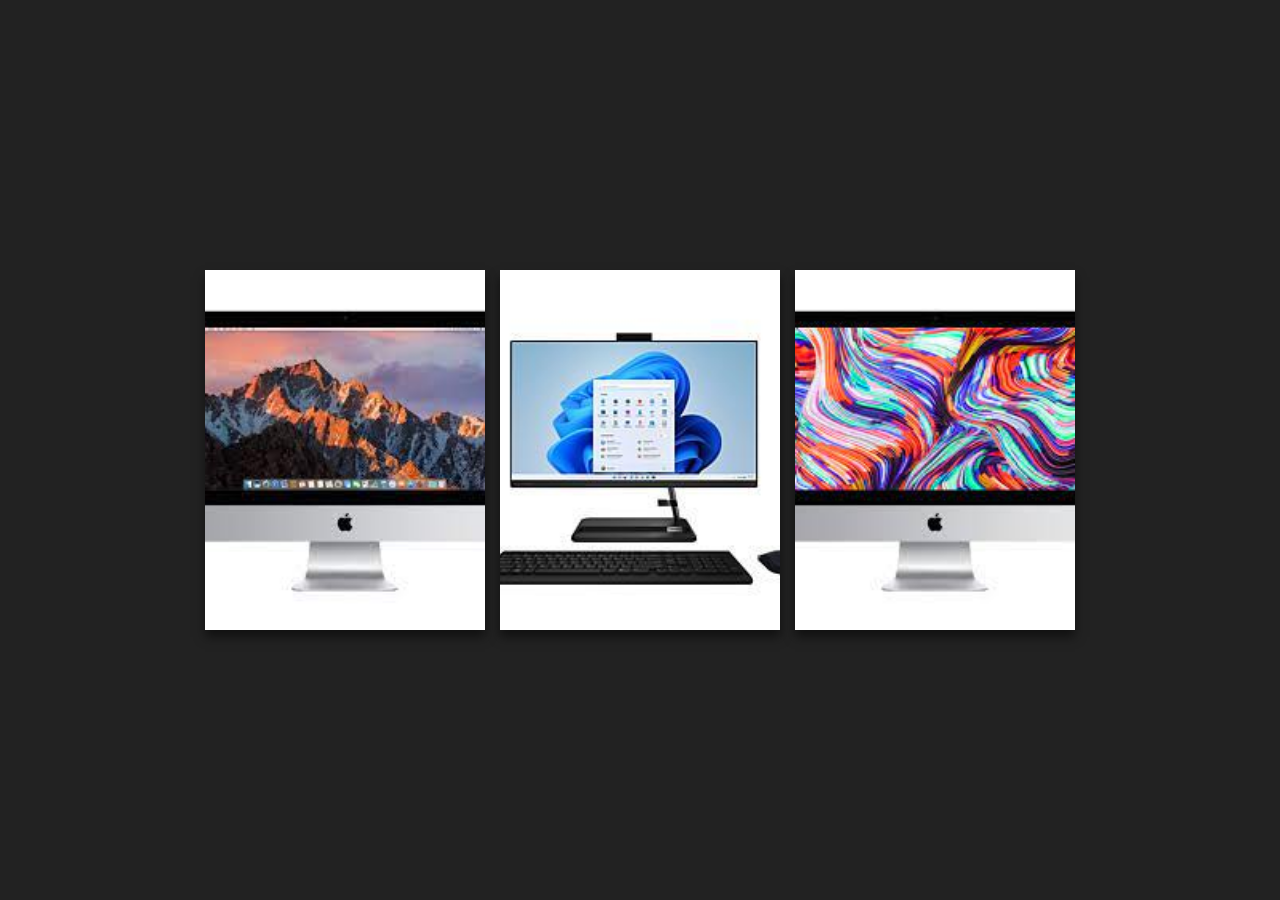
<file: card-hover-effect/index.html>
<!DOCTYPE html>
<html lang="en">
<head>
    <meta charset="UTF-8">
    <meta http-equiv="X-UA-Compatible" content="IE=edge">
    <meta name="viewport" content="width=device-width, initial-scale=1.0">
    <title>Card Hover Effect</title>
    <!-- css file link -->
    <link rel="stylesheet" href="css/style.css">
</head>
<body>
    <div class="wrapper">
        <div class="card">
            <img src="assets/card1.jpg" alt="">
            <div class="info">
                <h1>Heading</h1>
                <p>Lorem, ipsum dolor sit amet consectetur adipisicing elit. Sunt obcaecati, accusamus quisquam magnam ipsam, repellendus aperiam quae, sint tenetur minus labore qui asperiores impedit saepe iusto atque! Repellat, sed perspiciatis.</p>
                <a href="" class="btn">Read More</a>
            </div>
        </div>

        <div class="card">
            <img src="assets/card2.jpg" alt="">
            <div class="info">
                <h1>Heading</h1>
                <p>Lorem, ipsum dolor sit amet consectetur adipisicing elit. Sunt obcaecati, accusamus quisquam magnam ipsam, repellendus aperiam quae, sint tenetur minus labore qui asperiores impedit saepe iusto atque! Repellat, sed perspiciatis.</p>
                <a href="" class="btn">Read More</a>
            </div>
        </div>

        <div class="card">
            <img src="assets/card3.jpg" alt="">
            <div class="info">
                <h1>Heading</h1>
                <p>Lorem, ipsum dolor sit amet consectetur adipisicing elit. Sunt obcaecati, accusamus quisquam magnam ipsam, repellendus aperiam quae, sint tenetur minus labore qui asperiores impedit saepe iusto atque! Repellat, sed perspiciatis.</p>
                <a href="" class="btn">Read More</a>
            </div>
        </div>
    </div>
</body>
</html>
</file>
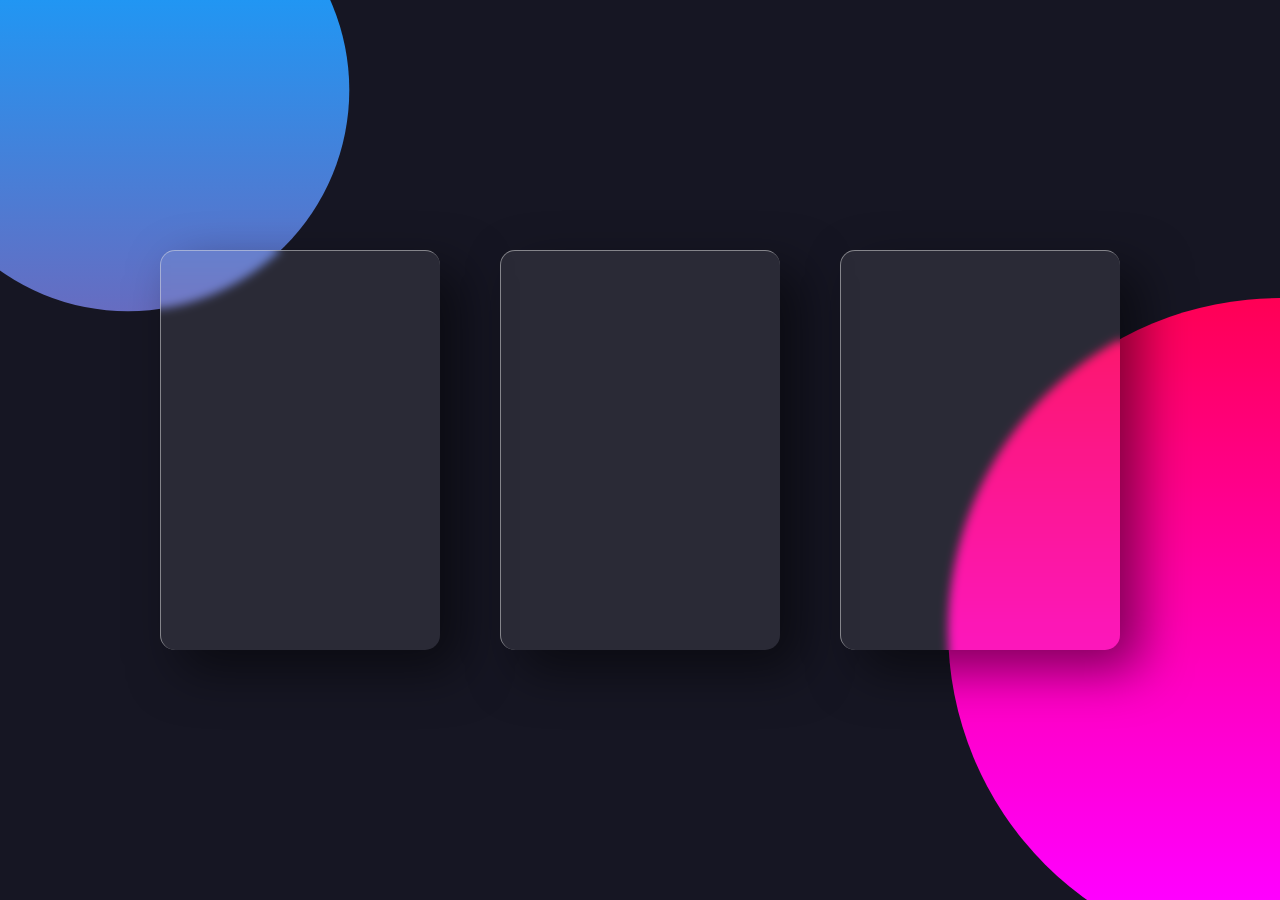
<file: glassmorphism-hover-effect/index.html>
<!DOCTYPE html>
<html lang="en">
<head>
    <meta charset="UTF-8">
    <meta http-equiv="X-UA-Compatible" content="IE=edge">
    <meta name="viewport" content="width=device-width, initial-scale=1.0">
    <title>Glassmorphism</title>
    <!-- css link file -->
    <link rel="stylesheet" href="css/style.css">
</head>
<body>
    <div class="container">
        <div class="card">
            <div class="content">
                <h2>01</h2>
                <h3>Card One</h3>
                <p>Lorem, ipsum dolor sit amet consectetur adipisicing elit. Nobis ipsa cupiditate nam deleniti dignissimos iste modi esse error? A alias consequatur, atque incidunt possimus pariatur expedita dolor et? Quidem, laboriosam!</p>
                <a href="">Read More</a>
            </div>
        </div>

        <div class="card">
            <div class="content">
                <h2>02</h2>
                <h3>Card Two</h3>
                <p>Lorem, ipsum dolor sit amet consectetur adipisicing elit. Nobis ipsa cupiditate nam deleniti dignissimos iste modi esse error? A alias consequatur, atque incidunt possimus pariatur expedita dolor et? Quidem, laboriosam!</p>
                <a href="">Read More</a>
            </div>
        </div>

        <div class="card">
            <div class="content">
                <h2>03</h2>
                <h3>Card Three</h3>
                <p>Lorem, ipsum dolor sit amet consectetur adipisicing elit. Nobis ipsa cupiditate nam deleniti dignissimos iste modi esse error? A alias consequatur, atque incidunt possimus pariatur expedita dolor et? Quidem, laboriosam!</p>
                <a href="">Read More</a>
            </div>
        </div>
    </div>

<!-- scrpits -->
<script type="text/javascript" src="vanilla-tilt.js"></script>
<script>
    VanillaTilt.init(document.querySelectorAll(".card"), {
		max: 25,
		speed: 400,
        glare: true,
        'max-glare': 1,
	});
</script>
</body>
</html>
</file>
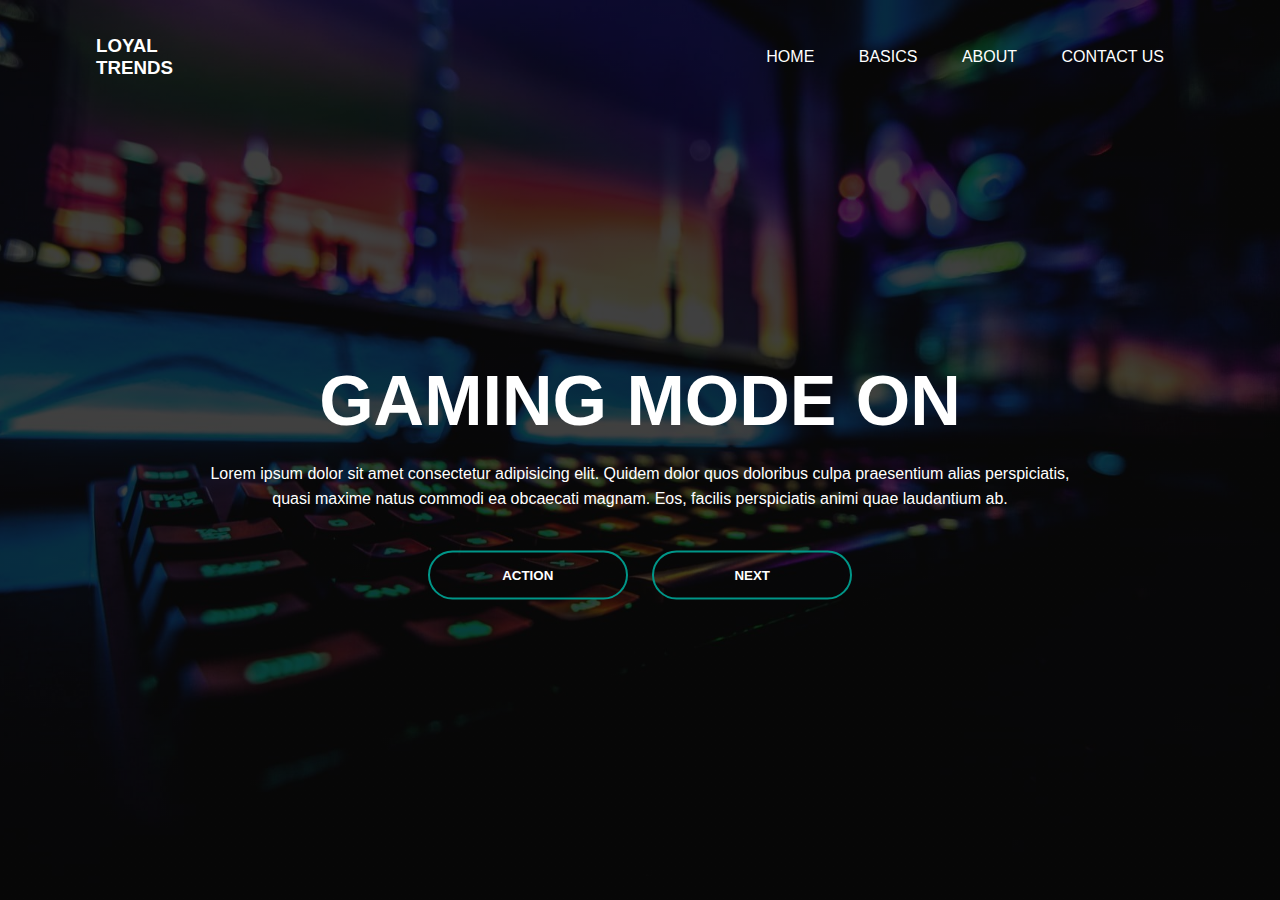
<file: landing-page/index.html>
<!DOCTYPE html>
<html lang="en">
<head>
    <meta charset="UTF-8">
    <meta http-equiv="X-UA-Compatible" content="IE=edge">
    <meta name="viewport" content="width=device-width, initial-scale=1.0">
    <title>Landing Page</title>
    <link rel="stylesheet" href="./css/style.css">
</head>
<body>
    <header id="header" class="">
        <div class="head">
            <div class="navbar">
                <h3 class="logo"><a href="">Loyal Trends</a></h3>
                <ul>
                    <li><a href="">Home</a></li>
                    <li><a href="">Basics</a></li>
                    <li><a href="">About</a></li>
                    <li><a href="">Contact Us</a></li>
                </ul>
            </div>
            <div class="content">
                <h2>GAMING MODE ON</h2>
                <p>Lorem ipsum dolor sit amet consectetur adipisicing elit. Quidem dolor quos doloribus culpa praesentium alias perspiciatis, <br> quasi maxime natus commodi ea obcaecati magnam. Eos, facilis perspiciatis animi quae laudantium ab.</p>
                <div>
                    <button type="button"><span></span>ACTION</button>
                    <button type="button"><span></span> NEXT</button>
                </div>
            </div>
        </div>
    </header>
</body>
</html>
</file>
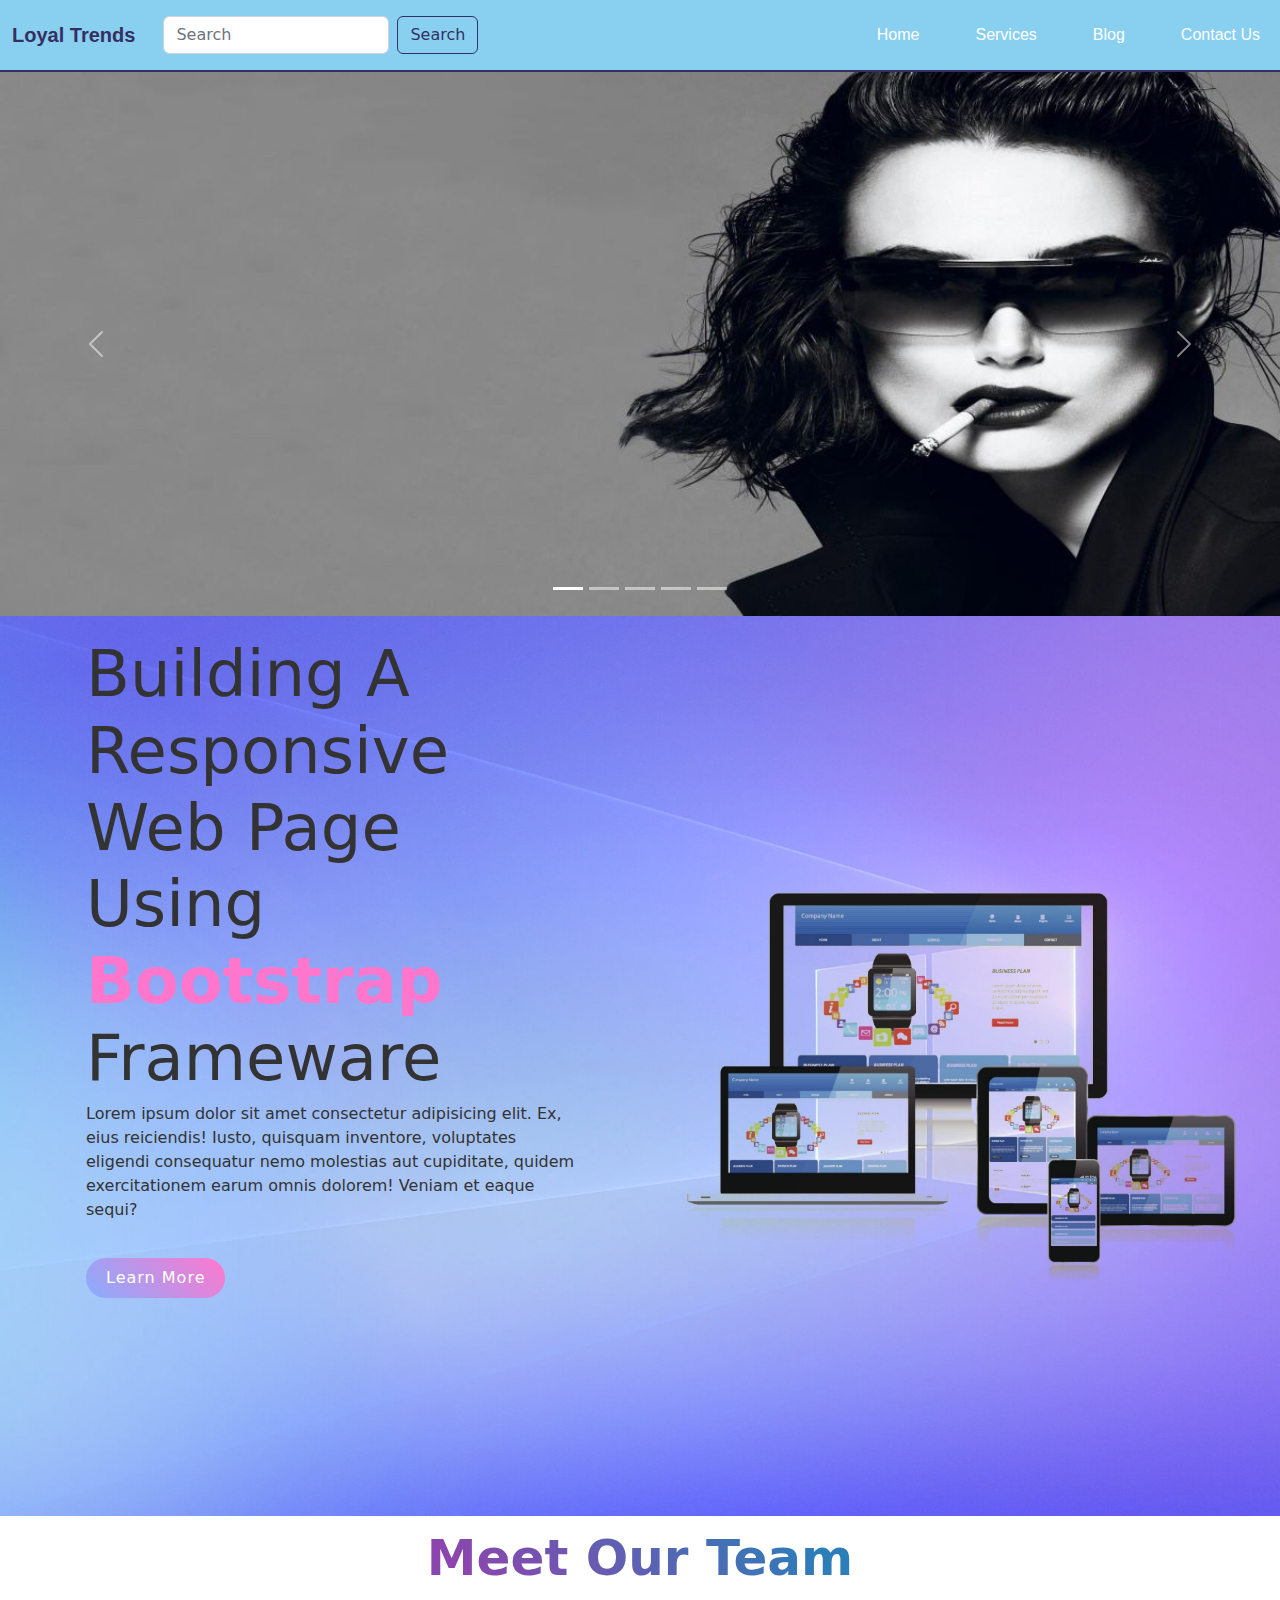
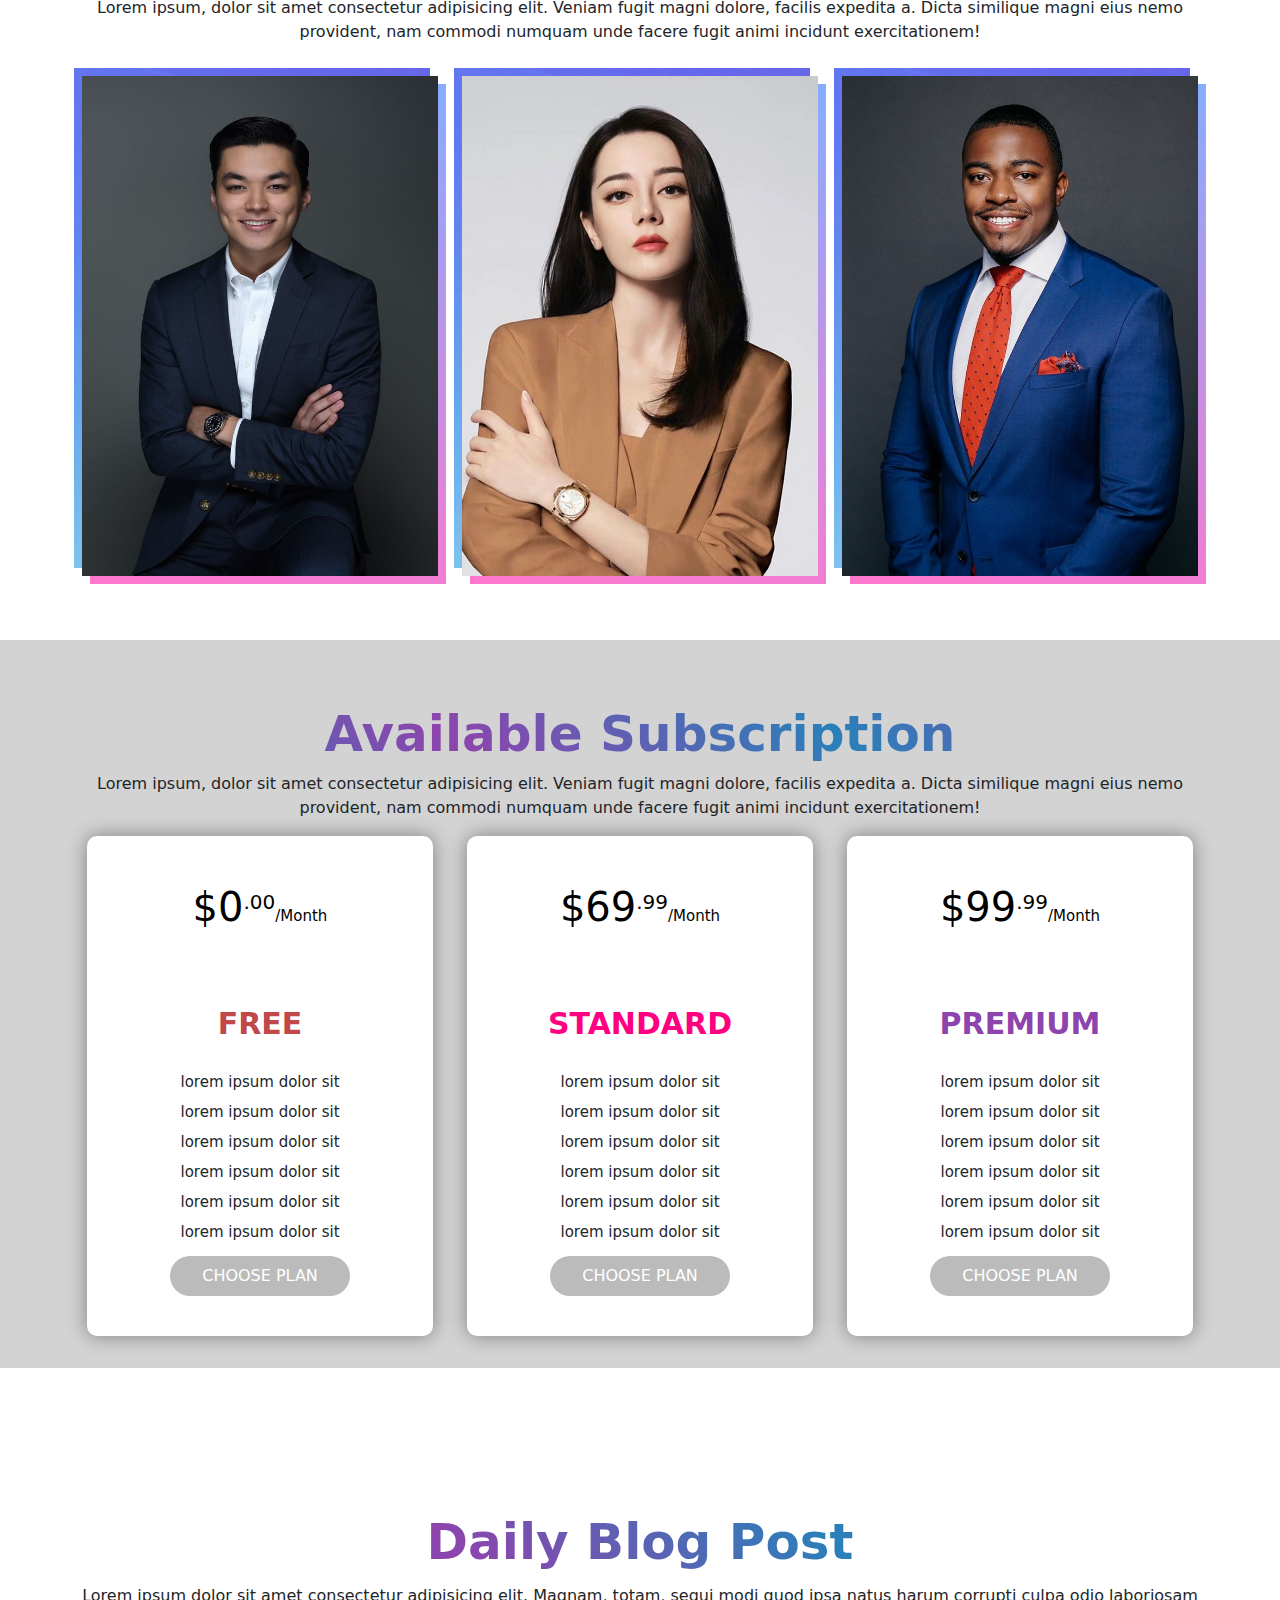
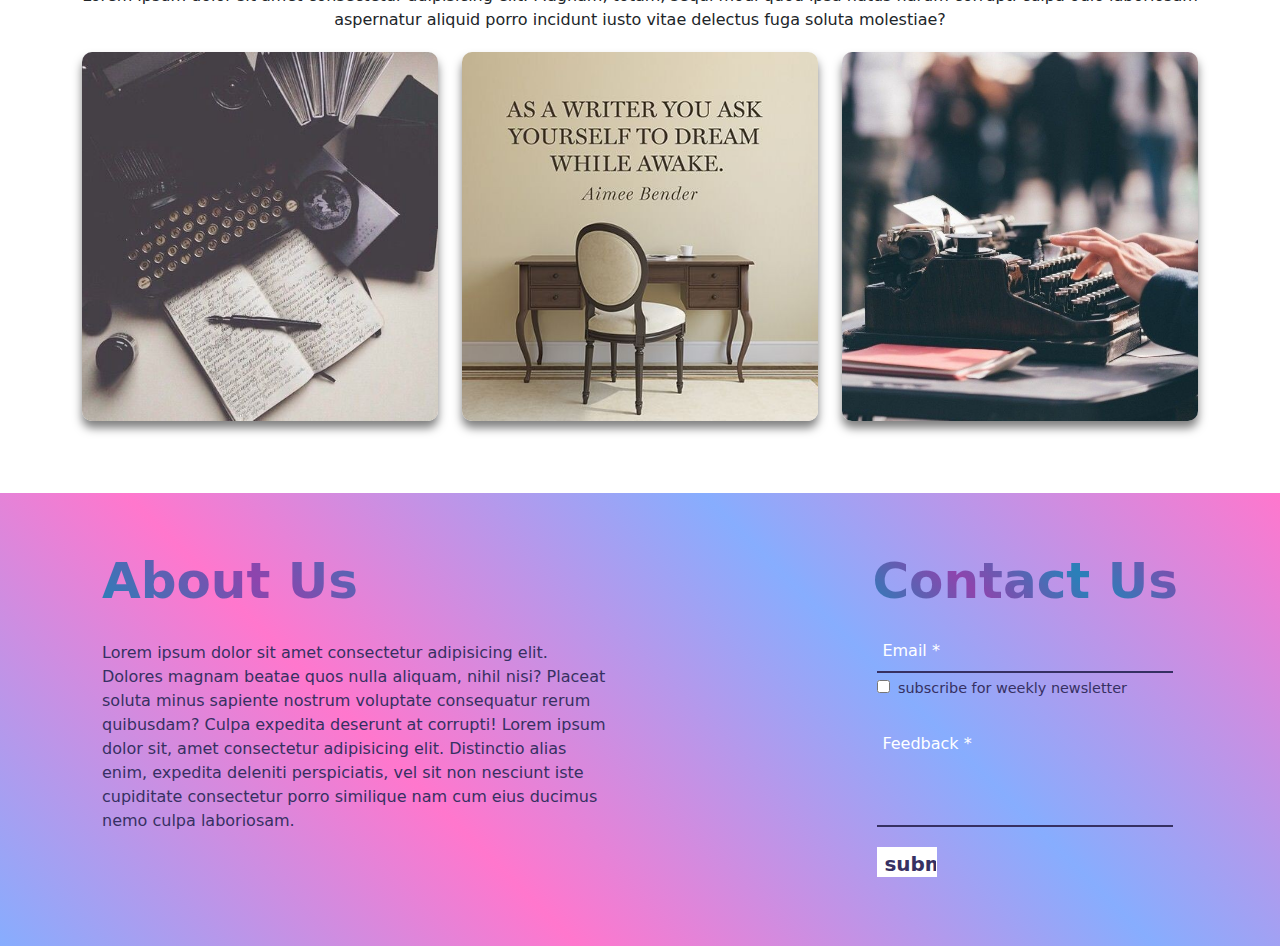
<file: loyal-trends/index.html>
<!DOCTYPE html>
<html lang="en">
<head>
    <meta charset="UTF-8">
    <meta http-equiv="X-UA-Compatible" content="IE=edge">
    <meta name="viewport" content="width=device-width, initial-scale=1.0">
    <meta name="description" content="a modern responsive landing page buildt on bootstrap frameware">
    <meta name="keyword" content="modern landing page bootstrap responsive">
    <meta name="author" content="wande adeyeye">
    <meta name="copyright" content="all right reserved">
    <title>Loyal Trends</title>
    <!-- bootstrap -->
    <link rel="stylesheet" href="css/bootstrap.css">
    <!-- stylesheet -->
    <link rel="stylesheet" href="css/style.css">
    <!-- font awesome -->
    <link rel="stylesheet" href="https://cdnjs.cloudflare.com/ajax/libs/font-awesome/6.4.0/css/all.min.css" integrity="sha512-iecdLmaskl7CVkqkXNQ/ZH/XLlvWZOJyj7Yy7tcenmpD1ypASozpmT/E0iPtmFIB46ZmdtAc9eNBvH0H/ZpiBw==" crossorigin="anonymous" referrerpolicy="no-referrer" />
    <!-- google font link -->
    <link rel="preconnect" href="https://fonts.googleapis.com">
    <link rel="preconnect" href="https://fonts.gstatic.com" crossorigin>
    <link href="https://fonts.googleapis.com/css2?family=Alkatra:wght@500&display=swap" rel="stylesheet">
</head>
<body>
      
    <!-- navbar section -->
  
      <section id="navbar">
        <nav class="navbar navbar-expand-lg bg-body-tertiary" style="background-color: #89cff0;">
          <div class="container-fluid">
            <a class="navbar-brand" href="#">Loyal Trends</a>
            <button class="navbar-toggler" type="button" data-bs-toggle="collapse" data-bs-target="#navbarSupportedContent" aria-controls="navbarSupportedContent" aria-expanded="false" aria-label="Toggle navigation">
              <span class="navbar-toggler-icon"></span>
            </button>
            <div class="collapse navbar-collapse" id="navbarSupportedContent">
              <nav class="navbar bg-body-tertiary">
                <div class="container-fluid">
                  <form class="d-flex" role="search">
                    <input class="form-control me-2" type="search" placeholder="Search" aria-label="Search">
                    <button class="btn btn-outline-primary" type="submit">Search</button>
                  </form>
                </div>
              </nav>
              <ul class="navbar-nav ms-auto mb-2 mb-lg-0">
                <li class="nav-item">
                  <a class="nav-link" aria-current="page" href="#header">Home</a>
                </li>
                <li class="nav-item">
                  <a class="nav-link" href="#price">Services</a>
                </li>
                <li class="nav-item">
                  <a class="nav-link" href="#blog">Blog</a>
                </li>
                <li class="nav-item">
                    <a class="nav-link" href="#footer">Contact Us</a>
                </li>
              </ul>
            </div>
          </div>
        </nav>
      </section>
    
    <!-- navbar section -->

    <!-- carousel slide section -->

      <section id="carousel">
        <div class="container-md-8 mx-auto text-center">
          <div class="row">
            <div class="col">
              <div id="carouselExampleAutoplaying" class="carousel slide" data-bs-ride="carousel">
                <div class="carousel-indicators">
                  <button type="button" data-bs-target="#carouselExampleAutoplaying" data-bs-slide-to="0" class="active" aria-current="true" aria-label="Slide 1"></button>
                  <button type="button" data-bs-target="#carouselExampleAutoplaying" data-bs-slide-to="1" aria-label="Slide 2"></button>
                  <button type="button" data-bs-target="#carouselExampleAutoplaying" data-bs-slide-to="2" aria-label="Slide 3"></button>
                  <button type="button" data-bs-target="#carouselExampleAutoplaying" data-bs-slide-to="3" aria-label="Slide 4"></button>
                  <button type="button" data-bs-target="#carouselExampleAutoplaying" data-bs-slide-to="4" aria-label="Slide 5"></button>
                </div>
                <div class="carousel-inner">
                  <div class="carousel-item active">
                    <img src="assets/slide1.jpg" class="d-block w-100"  alt="...">
                  </div>
                  <div class="carousel-item">
                    <img src="assets/slide2.jpg" class="d-block w-100"  alt="...">
                  </div>
                  <div class="carousel-item">
                    <img src="assets/slide3.jpg" class="d-block w-100"  alt="...">
                  </div>
                  <div class="carousel-item">
                    <img src="assets/slide4.jpg" class="d-block w-100"  alt="...">
                  </div>
                  <div class="carousel-item">
                    <img src="assets/slide5.jpg" class="d-block w-100"  alt="...">
                  </div>
                </div>
                <button class="carousel-control-prev" type="button" data-bs-target="#carouselExampleAutoplaying" data-bs-slide="prev">
                  <span class="carousel-control-prev-icon" aria-hidden="true"></span>
                  <span class="visually-hidden">Previous</span>
                </button>
                <button class="carousel-control-next" type="button" data-bs-target="#carouselExampleAutoplaying" data-bs-slide="next">
                  <span class="carousel-control-next-icon" aria-hidden="true"></span>
                  <span class="visually-hidden">Next</span>
                </button>
              </div>
            </div>
          </div>
        </div>
      </section>

    <!-- carousel slide section -->

    <!-- header section -->

      <header id="header">
        <div class="container py-3">
            <div class="row">
                <div class="col">
                    <div class="head">
                        <div class="headtext">
                            <h1>Building A Responsive Web Page Using <span>Bootstrap</span> Frameware</h1>
                            <p>Lorem ipsum dolor sit amet consectetur adipisicing elit. Ex, eius reiciendis! Iusto, quisquam inventore, voluptates eligendi consequatur nemo molestias aut cupiditate, quidem exercitationem earum omnis dolorem! Veniam et eaque sequi? </p>
                            <a href="" class="">Learn More</a>
                        </div>
                    </div>
                </div>
            </div>
        </div>
      </header>

    <!-- header section -->

    <!-- team section -->
    
      <section id="team" class="mt-2 pt-1 text-center">
        <div class="container">
          <div class="row">
            <div class="">
              <h4 class="text">Meet Our Team</h4>
              <p>Lorem ipsum, dolor sit amet consectetur adipisicing elit. Veniam fugit magni dolore, facilis expedita a. Dicta similique magni eius nemo provident, nam commodi numquam unde facere fugit animi incidunt exercitationem!</p>
            </div>
            <div class="col-md-4 py-3">
              <div class="cards">
                <div class="card-body">
                  <img src="assets/profile2.jpg" alt="" class="profileimg">
                  <div class="contents">
                    <h3>Tim Apple</h3>
                    <h5>Co-Founder</h5>
                    <p>Tech Innovation Of The Year</p>
                    <ul class="icons">
                      <li><a href=""><i class="fa-brands fa-square-facebook"></i></a></li>
                      <li><a href=""><i class="fa-brands fa-square-twitter"></i></a></li>
                      <li><a href=""><i class="fa-brands fa-blogger"></i></a></li>
                      <li><a href=""><i class="fa-brands fa-linkedin"></i></a></li>
                    </ul>
                  </div>
                </div>
              </div>
            </div>
            <div class="col-md-4 py-3">
              <div class="cards">
                <div class="card-body">
                  <img src="assets/profile1.jpg" alt="" class="profileimg">
                  <div class="contents">
                    <h3>Ming Na Wen</h3>
                    <h5>Founder</h5>
                    <p>Young Entrepreneur Of The Year</p>
                    <ul class="icons">
                      <li><a href=""><i class="fa-brands fa-square-facebook"></i></a></li>
                      <li><a href=""><i class="fa-brands fa-square-twitter"></i></a></li>
                      <li><a href=""><i class="fa-brands fa-blogger"></i></a></li>
                      <li><a href=""><i class="fa-brands fa-linkedin"></i></a></li>
                    </ul>
                  </div>
                </div>
              </div>
            </div>
            <div class="col-md-4 py-3">
              <div class="cards">
                <div class="card-body">
                  <img src="assets/profile3.jpg" alt="" class="profileimg">
                  <div class="contents">
                    <h3>Ayomide Duro</h3>
                    <h5>CEO</h5>
                    <p>30 Under 30 Most Influencial Men</p>
                    <ul class="icons">
                      <li><a href=""><i class="fa-brands fa-square-facebook"></i></a></li>
                      <li><a href=""><i class="fa-brands fa-square-twitter"></i></a></li>
                      <li><a href=""><i class="fa-brands fa-blogger"></i></a></li>
                      <li><a href=""><i class="fa-brands fa-linkedin"></i></a></li>
                    </ul>
                  </div>
                </div>
              </div>
            </div>
          </div>
        </div>
      </section>
    
    <!-- team section -->

    <!-- subscription section -->

      <section id="price" class="mt-5 pt-5 text-center">
        <div class="container py-3">
          <div class="row">
            <div class="">
              <h4 class="text">Available Subscription</h4>
              <p>Lorem ipsum, dolor sit amet consectetur adipisicing elit. Veniam fugit magni dolore, facilis expedita a. Dicta similique magni eius nemo provident, nam commodi numquam unde facere fugit animi incidunt exercitationem!</p>
            </div>
            <div class="col-md-4 text-center">
              <div class="subs mb-3" style="--clr1: #c04848bf; --clr2: #480048bf; --text: #c04848;">
                <div class="card-body">
                    <div class="price">
                        <h1>$0</h1>
                        <h2>.00</h2>
                        <p>/Month</p>
                    </div>
                    <div class="details">
                        <h2>FREE</h2>
                        <div class="options">
                            <h4>lorem ipsum dolor sit</h4>
                            <h4>lorem ipsum dolor sit</h4>
                            <h4>lorem ipsum dolor sit</h4>
                            <h4>lorem ipsum dolor sit</h4>
                            <h4>lorem ipsum dolor sit</h4>
                            <h4>lorem ipsum dolor sit</h4>
                        </div>
                    </div>
                    <input type="submit" value="CHOOSE PLAN">
                </div>
              </div>
            </div>
            <div class="col-md-4 text-center">
              <div class="subs mb-3" style="--clr1: #29177cbf; --clr2: #ff00eabf; --text: #ff0080;">
                <div class="card-body">
                    <div class="price">
                          <h1>$69</h1>
                          <h2>.99</h2>
                          <p>/Month</p>
                      </div>
                      <div class="details">
                          <h2>STANDARD</h2>
                          <div class="options">
                              <h4>lorem ipsum dolor sit</h4>
                              <h4>lorem ipsum dolor sit</h4>
                              <h4>lorem ipsum dolor sit</h4>
                              <h4>lorem ipsum dolor sit</h4>
                              <h4>lorem ipsum dolor sit</h4>
                              <h4>lorem ipsum dolor sit</h4>
                        </div>
                    </div>
                    <input type="submit" value="CHOOSE PLAN">
                </div>
              </div>
            </div>
            <div class="col-md-4 text-center">
              <div class="subs mb-3" style="--clr1: #87adfe; --clr2: #8e44ad; --text: #8e44ad;">
                <div class="card-body">
                  <div class="price">
                    <h1>$99</h1>
                    <h2>.99</h2>
                    <p>/Month</p>
                  </div>
                  <div class="details">
                    <h2>PREMIUM</h2>
                    <div class="options">
                      <h4>lorem ipsum dolor sit</h4>
                      <h4>lorem ipsum dolor sit</h4>
                      <h4>lorem ipsum dolor sit</h4>
                      <h4>lorem ipsum dolor sit</h4>
                      <h4>lorem ipsum dolor sit</h4>
                      <h4>lorem ipsum dolor sit</h4>
                    </div>
                  </div>
                      <input type="submit" value="CHOOSE PLAN">
                    </div>
                  </div>
                </div>
              </div>
          </div>
        </div>
      </section>

    <!-- subscribtion section -->

    <!-- blog section -->

      <section id="blog" class="mt-5 pt-5 text-center">
        <div class="container py-5">
          <div class="row">
            <div class="">
              <h4 class="text">Daily Blog Post</h4>
              <p class="py-1">Lorem ipsum dolor sit amet consectetur adipisicing elit. Magnam, totam, sequi modi quod ipsa natus harum corrupti culpa odio laboriosam aspernatur aliquid porro incidunt iusto vitae delectus fuga soluta molestiae?</p>
            </div>
            <div class="col-md-4">
              <div class="post mb-4">
                <div class="card-body">
                  <img src="assets/blog1.jpg" alt="">
                  <div class="info">
                    <h1>Headline</h1>
                    <p>Lorem, ipsum dolor sit amet consectetur adipisicing elit. Sunt obcaecati, accusamus quisquam magnam ipsam, repellendus aperiam quae, sint tenetur minus labore qui asperiores impedit saepe iusto atque! Repellat, sed perspiciatis.</p>
                    <a href="" class="btn">Read More</a>
                  </div>
                </div>
              </div>
            </div>
            <div class="col-md-4">
              <div class="post mb-4">
                <div class="card-body">
                  <img src="assets/blog2.jpg" alt="">
                  <div class="info">
                    <h1>Headline</h1>
                    <p>Lorem, ipsum dolor sit amet consectetur adipisicing elit. Sunt obcaecati, accusamus quisquam magnam ipsam, repellendus aperiam quae, sint tenetur minus labore qui asperiores impedit saepe iusto atque! Repellat, sed perspiciatis.</p>
                    <a href="" class="btn">Read More</a>
                  </div>
                </div>
              </div>
            </div>
            <div class="col-md-4">
              <div class="post mb-4">
                <div class="card-body">
                  <img src="assets/blog3.jpg" alt="">
                  <div class="info">
                    <h1>Headline</h1>
                    <p>Lorem, ipsum dolor sit amet consectetur adipisicing elit. Sunt obcaecati, accusamus quisquam magnam ipsam, repellendus aperiam quae, sint tenetur minus labore qui asperiores impedit saepe iusto atque! Repellat, sed perspiciatis.</p>
                    <a href="" class="btn">Read More</a>
                  </div>
                </div>
              </div>
            </div>
          </div>
        </div>
      </section>

    <!-- blog section -->

    <!-- footer section -->
    
      <section id="footer">
        <div class="container py-5">
          <div class="row">
            <div class="col-md-6">
              <div class="first content">
                <h4 class="text">About Us</h4>
                <p>Lorem ipsum dolor sit amet consectetur adipisicing elit. Dolores magnam beatae quos nulla aliquam, nihil nisi? Placeat soluta minus sapiente nostrum voluptate consequatur rerum quibusdam? Culpa expedita deserunt at corrupti! Lorem ipsum dolor sit, amet consectetur adipisicing elit. Distinctio alias enim, expedita deleniti perspiciatis, vel sit non nesciunt iste cupiditate consectetur porro similique nam cum eius ducimus nemo culpa laboriosam. </p>
                <div class="socials d-flex flex-row">
                  <a href=""><i class="fa-brands fa-square-facebook"></i></a>
                  <a href=""><i class="fa-brands fa-square-twitter"></i></a>
                  <a href=""><i class="fa-brands fa-blogger"></i></a>
                  <a href=""><i class="fa-brands fa-linkedin"></i></a>
                </div>
              </div>
            </div>
            <div class="col-md-6">
              <div class="second content">
                <h4 class="text">Contact Us</h4>
                <form action="" method="post">
                    <div class="txt_field">
                        <input type="email" required>
                        <label for="">Email *</label>
                        <span></span>
                    </div>
                    <div class="pass">
                        <label><input type="checkbox">
                        subscribe for weekly newsletter</label>
                    </div> <br>
                    <div class="textarea">
                        <textarea cols="30" rows="10"></textarea>
                        <label for="">Feedback *</label>
                        <span></span>
                    </div>
                    <input type="submit" value="submit">
                </form>
              </div>
            </div>
          </div>
        </div>
      </section>

    <!-- footer section -->

    <!-- scripts -->
    <script src="bootstrap.js"></script>
  </body>
</html>
</file>
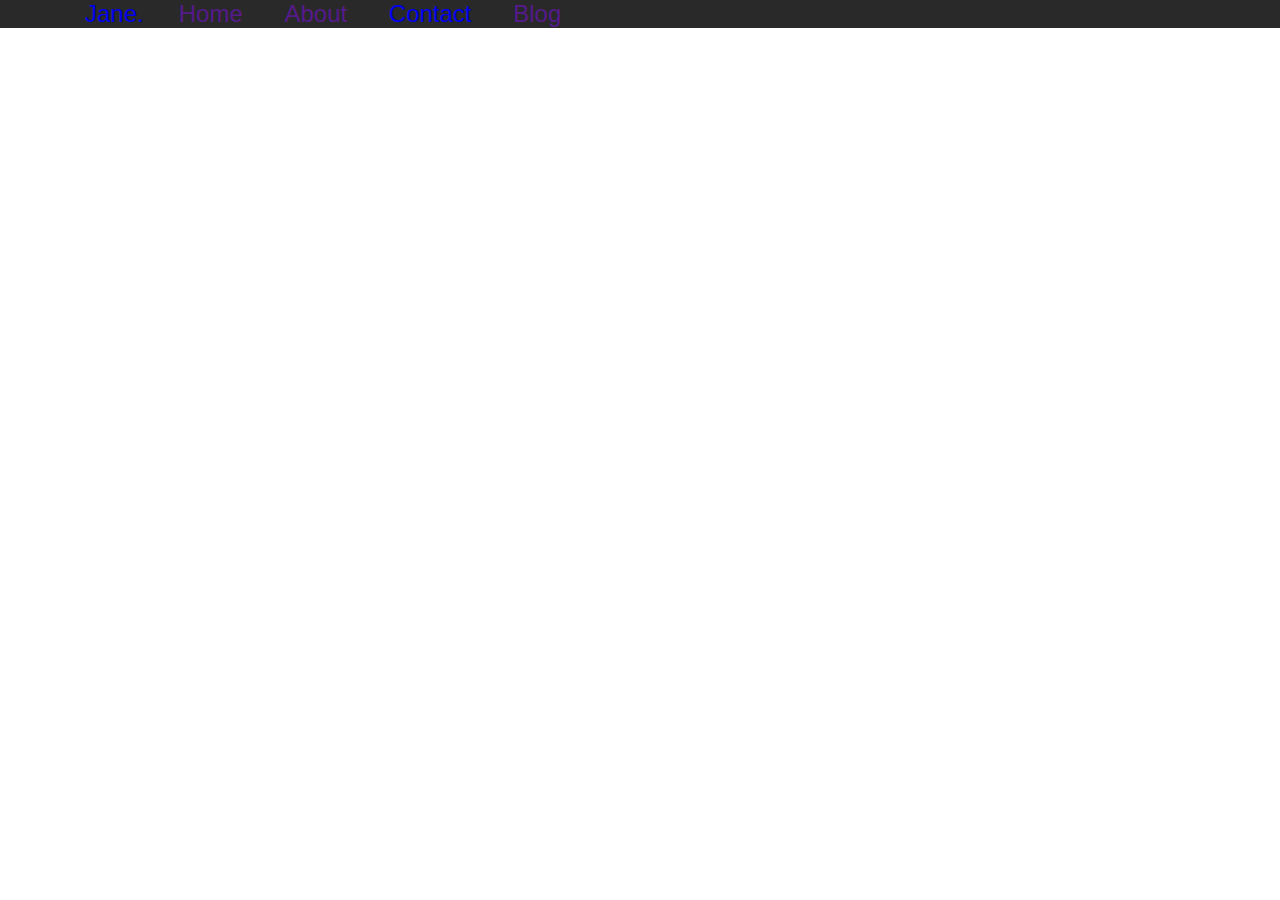
<file: personal-website/index.html>
<!DOCTYPE html>
<html lang="en">
<head>
    <meta charset="UTF-8">
    <meta http-equiv="X-UA-Compatible" content="IE=edge">
    <meta name="viewport" content="width=device-width, initial-scale=1.0">
    <title>Personal Website</title>
    <!-- css file link -->
    <link rel="stylesheet" href="css/style.css">
    <!-- font awesome -->
    <link rel="stylesheet" href="https://cdnjs.cloudflare.com/ajax/libs/font-awesome/6.4.0/css/all.min.css" integrity="sha512-iecdLmaskl7CVkqkXNQ/ZH/XLlvWZOJyj7Yy7tcenmpD1ypASozpmT/E0iPtmFIB46ZmdtAc9eNBvH0H/ZpiBw==" crossorigin="anonymous" referrerpolicy="no-referrer" />
</head>
<body>
    <header>
        <div class="portfolio-container">
            <div class="portfolio-row header-wrap">
                <div class="brand-name">
                    <a href="#" class="logo">Jane.</a>
                </div>
                <div class="harmburger">
                    <i class="fa-solid fa-bars"></i>
                </div>
                <div class="portfolio-navbar">
                    <ul>
                        <li><a href="">Home</a></li>
                        <li><a href="">About</a></li>
                        <li><a href="#Contact">Contact</a></li>
                        <li><a href="">Blog</a></li>
                    </ul>
                </div>
            </div>
        </div>
    </header>
</body>
</html>
</file>
<file: card-hover-effect/css/style.css>
* {
    box-sizing: border-box;
    font-family: 'Lato', sans-serif;
}

html, body {
    width: 100%;
    height: 100%;
    display: flex;
    justify-content: center;
    align-items: center;
    background: #222;
}

.wrapper {
    display: flex;
    width: 70%;
    justify-content: space-around;
}

.card {
    width: 280px;
    height: 360px;
    padding: 2rem 1rem;
    background: #fff;
    position: relative;
    display: flex;
    align-items: flex-end;
    box-shadow: 0px 7px 10px rgba(0, 0, 0, 0.5);
    transition: 0.5 ease-in-out;
}

.card:hover {
    transform: translateY(20px);
}

.card:before {
    content: '';
    position: absolute;
    top: 0;
    left: 0;
    display: block;
    width: 100%;
    height: 100%;
    background: linear-gradient(to bottom, rgba(0,176,155,0.5), rgba(150,201,61,1));
    z-index: 2;
    transition: 0.5s all;
    opacity: 0;
}

.card:hover:before {
    opacity: 1;
}

.card img {
    width: 100%;
    height: 100%;
    object-fit: cover;
    position: absolute;
    top: 0;
    left: 0;
}

.card .info {
    position: relative;
    z-index: 3;
    color: #fff;
    opacity: 0;
    transform: translateY(30px);
    transition: 0.5s all;
}

.card:hover .info {
    opacity: 1;
    transform: translateY(0px);
}

.card .info h1 {
    margin: 0;
}

.card .info p {
    letter-spacing: 1px;
    font-size: 15px;
    margin-top: 8px;
    margin-bottom: 20px;
}

.card .info .btn {
    text-decoration: none;
    padding: 0.5rem 1rem;
    background: #fff;
    color: #000;
    font-size: 14px;
    font-weight: bold;
    cursor: pointer;
    transition: 0.4s ease-in-out;
}

.card .info .btn:hover {
    box-shadow: 0px 7px 10px rgba(0, 0, 0, 0.5);
}
</file>
<file: glassmorphism-hover-effect/css/style.css>
* {
    margin: 0;
    padding: 0;
    box-sizing: border-box;
    font-family: 'poppins', sans-serif;
}

body {
    display: flex;
    justify-content: center;
    align-items: center;
    min-height: 100vh;
    background: #161623;
}

body::before {
    content: '';
    position: absolute;
    top: 0;
    left: 0;
    width: 100%;
    height: 100%;
    background: linear-gradient(#f00, #f0f);
    clip-path: circle(30% at right 70%);
}

body::after {
    content: '';
    position: absolute;
    top: 0;
    left: 0;
    width: 100%;
    height: 100%;
    background: linear-gradient(#2196f3, #e91e63);
    clip-path: circle(20% at 10% 10%);
}

.container {
    position: relative;
    display: flex;
    justify-content: center;
    align-items: center;
    max-width: 1200px;
    flex-wrap: wrap;
    z-index: 1;
}

.container .card {
    position: relative;
    width: 280px;
    height: 400px;
    margin: 30px;
    box-shadow: 20px 20px 50px rgba(0, 0, 0, 0.5);
    border-radius: 15px;
    background: rgba(225, 225, 225, 0.1);
    overflow: hidden;
    display: flex;
    justify-content: center;
    align-items: center;
    border-top: 1px solid rgba(225, 225, 225, 0.5);
    border-left: 1px solid rgba(225, 225, 225, 0.5);
    backdrop-filter: blur(5px);
}

.container .card .content {
    padding: 20px;
    text-align: center;
    transform: translateY(100px);
    opacity: 0;
    transition: 0.5s;
}

.container .card:hover .content {
    transform: translateY(0px);
    opacity: 1;
}

.container .card .content h2 {
    position: absolute;
    top: -40px;
    right: 20px;
    font-size: 8em;
    color: rgba(225, 225, 225, 0.05);
    pointer-events: none;
}

.container .card .content h3 {
    font-size: 1.8em;
    color: #fff;
    z-index: 1;
}

.container .card .content p {
    font-size: 1em;
    color: #fff;
    font-weight: 300;
}

.container .card .content a {
    position: relative;
    display: inline-block;
    padding: 8px 20px;
    margin-top: 15px;
    background: #fff;
    color: #000;
    border-radius: 20px;
    text-decoration: none;
    font-weight: 500;
    box-shadow: 0 5px 15px rgba(0, 0, 0, 0.5);
}
</file>
<file: landing-page/css/style.css>
*{
    margin: 0;
    padding: 0;
    font-family: sans-serif;
}

.head{
    width: 100%;
    height: 100vh;
    background-image: linear-gradient(rgb(0,0,0,0.75), rgb(0,0,0,0.75)), url(../assets/background.jpg);
    background-size: cover;
    background-position: center;
}

.navbar{
    width: 85%;
    margin: auto;
    padding: 35px 0;
    display: flex;
    align-items: center;
    justify-content: space-between;
}

.logo{
    width: 120px;
    cursor: pointer;
}

li{
    list-style: none;
    display: inline-block;
    margin: 0 20px;
    position: relative;
}

a{
    text-decoration: none;
    color: white;
    text-transform: uppercase;
}

li::after{
    content: '';
    height: 3px;
    width: 0;
    background: #009688;
    position: absolute;
    left: 0;
    bottom: -10px;
    transition: 0.5s;
}

li:hover::after{
    width: 100%;
}

.content{
    width: 100%;
    position: absolute;
    top: 50%;
    transform: translateY(-50%);
    text-align: center;
    color: white;
}

h2{
    font-size: 70px;
    margin-top: 80px;

}

p{
    margin: 20px auto;
    font-weight: 100;
    line-height: 25px;
}

button{
    width: 200px;
    padding: 15px 0;
    text-align: center;
    margin: 20px 10px;
    border-radius: 25px;
    font-weight: bold;
    border: 2px solid #009688;
    background: transparent;
    color: #fff;
    cursor: pointer;
    position: relative;
    overflow: hidden;
}

span{
    background: #009688;
    height: 100%;
    width: 0;
    border-radius: 25px;
    position: absolute;
    left: 0;
    right: 0;
    bottom: 0;
    z-index: -1;
    transition: 0.5s;
}

button:hover span{
    width: 100%;
}

button:hover{
    border: none;
}
</file>
<file: loyal-trends/css/style.css>
/*
    Author: Wande Adeyeye
    Theme: responsive landing page
    version: 1.0.0
*/

/* navbar section */

.navbar {
    border-bottom: 2px solid #363062;
}

.navbar .navbar-brand {
    color: #363062;
    font-size: 1000;
    font-weight: 700;
    font-family: 'Source Sans Pro', sans-serif;
}


.navbar .nav-link {
    margin-left: 40px;
    color: #fff;
    font-size: 700;
    font-weight: 500;
    font-family: 'Roboto Condensed', sans-serif;
}

.navbar .nav-link:hover {
    color: #363062;
}

.navbar .navbar {
    border-bottom: none;
}

.navbar .btn {
    color: #363062;
    border-color: #363062;
}

.navbar .btn:hover {
    color: #363062;
}


/* head section */


#header {
    width: 100%;
    height: 100vh;
    background: url(../assets/background-head.jpg) no-repeat;
    background-size: cover;
    background-position: center;
}

.head {
    position: relative;
    width: 100%;
    display: flex;
    justify-content: space-between;
    align-items: center;
}

.head .headtext {
    padding: 4px;
    position: relative;
    max-width: 500px;
    cursor: pointer;
}

.head .headtext h1 {
    color: #333;
    font-size: 4em;
    line-height: 1.2em;
    font-weight: 400;
    margin-bottom: 5px;
}

.head .headtext h1 span {
    color: #ff77cd;
    font-weight: 550;
}

.head .headtext p {
    color: #333;
}

.head .headtext a {
    display: inline-block;
    margin-top: 20px;
    padding: 8px 20px;
    background: linear-gradient(45deg, #87adfe, #ff77cd);
    color: #fff;
    border-radius: 40px;
    font-weight: 500;
    letter-spacing: 1px;
    text-decoration: none;
    transition: 0.ss ease;
}

.head .headtext a:hover {
    box-shadow: linear-gradient(#87adfe, #ff77cd);
}

.head .headpix {
    width: 600px;
    display: flex;
    justify-content: flex-end;
    padding-right: 5px;
    margin-top: 60px;
}

.head .headimg img {
    width: 500px;
    display: flex;
}



/* team section */

.cards {
    height: 500px;
    position: relative;
    display: flex;
    z-index: 1;
}
  
.contents {
    position: absolute;
    height: 100%;
    width: 100%;
    background: rgba(48, 45, 133, 0.5);
    color: #fff;
    padding: 25px;
    display: flex;
    flex-direction: column;
    justify-content: end;
    align-items: center;
    text-align: center;
    gap: 10px;
    transition: opacity .2s ease-out;
    opacity: 0;
    cursor: pointer;
}

.cards img {
    width: 100%;
    height: 100%;
    object-fit: cover;
    position: absolute;
    top: 0;
    left: 0;
    overflow: hidden;
}
  
.cards:hover .contents {
    opacity: 1;
}
  
.contents h3 {
    text-transform: uppercase;
}
  
.contents p {
    font-size: 14px;
    width: 80%;
}
  
.contents .icons {
    list-style: none;
    display: flex;
    column-gap: 20px;
    align-items: center;
    justify-content: center;
}
  
.icons a {
    color: #fff;
 }
  
.icons i {
    transform: all .2s ease-in-out;
    padding: 5px;
}
  
.icons i:hover {
    background: #fff;
    transform: scale(1.3);
}
  
.fa-square-facebook:hover {
    color: #3b5998;
}
  
.fa-square-twitter:hover {
    color: #00acee;
}
  
.fa-blogger:hover {
    color: #c59909;
}
  
.fa-linkedin:hover {
    color: #00acee;
}
  
.cards:before {
    background: url(../assets/background.jpg), no-repeat;
    bottom: .5rem;
    right: .5rem;
}
  
.cards:after {
    background: linear-gradient(190deg, #87adfe, #ff77cd);
    top: .5rem;
    left: .5rem;
}
  
.cards:before, .cards:after {
    content: '';
    position: absolute;
    width: 100%;
    height: 100%;
    z-index: -1;
    transition: 0.3s ease;
}
  
.cards:hover:before {
    bottom: 1rem;
    right: 1rem;
}
  
.cards:hover:after {
    top: 1rem;
    left: 1rem;
}


/* subscribtion section */

#price {
    background: #d3d3d3;
}

.subs {
    height: 500px;
    position: relative;
    border-radius: 10px;
    overflow: hidden;
    background: #fff;
    margin: 0 5px;
    z-index: 1;
    transition: all 0.8s ease;
    box-shadow: 0 0 20px rgba(0, 0, 0, 0.4);
}

.subs::before {
    content: '';
    position: absolute;
    border-radius: 10px;
    top: 0;
    left: 0;
    display: block;
    width: 100%;
    height: 100%;
    background: linear-gradient(45deg, #87adfe, #ff77cd);
    transform: translateX(100%);
    z-index: -1;
    transition: all 0.8s ease;
}

.subs:hover::before {
    transform: translateX(0);
}

.subs .price {
    height: 150px;
    display: flex;
    justify-content: center;
    align-items: center;
}

.subs .price h1 {
    color: #000;
    font-size: 40px;
    font-weight: 500;
    cursor: pointer;
}

.subs:hover .price h1 {
    color: #fff;
    font-size: 40px;
    font-weight: 500;
    cursor: pointer;
}

.subs .price h2 {
    color: #000;
    font-size: 20px;
    font-weight: 400;
    margin-top: -10px;
    cursor: pointer;
}

.subs:hover .price h2 {
    color: #fff;
    font-size: 20px;
    font-weight: 400;
    margin-top: -10px;
    cursor: pointer;
}

.subs .price p {
    color: #000;
    font-size: 15px;
    margin-bottom: -10px;
    cursor: pointer;
}

.subs:hover .price p {
    color: #fff;
    font-size: 15px;
    margin-bottom: -10px;
    cursor: pointer;
}

.subs .details {
    height: 300px;
    display: flex;
    flex-direction: column;
    align-items: center;
}

.subs .details i {
    list-style: none;
    top: 20px;
    height: 50px;
    width: 50px;
    color: #000;
    cursor: pointer;
}

.subs:hover .details i {
    color: #fff;
    cursor: pointer;
}

.subs .details h2 {
    color: var(--text);
    font-weight: 600;
    font-size: 30px;
    margin-top: 20px;
    margin-bottom: 20px;
    cursor: pointer;
}

.subs .details .options {
    text-align: center;
    cursor: pointer;
}

.subs:hover .details .options {
    text-align: center;
    color: #fff;
    cursor: pointer;
}

.subs .details .options h4 {
    font-size: 15px;
    font-weight: 500;
    margin: 10px 0 5px 0;
    line-height: 20px;

}

.subs input {
    position: absolute;
    bottom: 40px;
    left: 50%;
    transform: translateX(-50%);
    width: 180px;
    height: 40px;
    border: none;
    border-radius: 20px;
    font-size: 16px;
    font-weight: 500;
    color: #fff;
    background: #bbb;
}

.subs input:hover {
    background: linear-gradient(to right, var(--clr1), var(--clr2), var(--clr1));
    box-shadow: 0px 7px 10px rgba(0, 0, 0, 0.5);
}


/* blog section */

 .post {
    border-radius: 10px;
    padding: 3rem 1rem;
    background: #fff;
    position: relative;
    display: flex;
    align-items: flex-end;
    box-shadow: 0px 7px 10px rgba(0, 0, 0, 0.5);
    transition: 0.5 ease-in-out;
    cursor: pointer;
} 

.post:hover {
    transform: translateY(20px);
}

.post:before {
    content: '';
    position: absolute;
    border-radius: 10px;
    top: 0;
    left: 0;
    display: block;
    width: 100%;
    height: 100%;
    background: linear-gradient(to bottom, rgba(5,176,155,0.5), rgba(150,201,61,1));
    /* background: linear-gradient(to bottom, rgba(135, 173, 254, 0.5), rgb(255, 119, 205, 1)); */
    z-index: 2;
    transition: 0.5s all;
    opacity: 0;
}

.post:hover:before {
    opacity: 1;
}

.post img {
    width: 100%;
    height: 100%;
    object-fit: cover;
    position: absolute;
    border-radius: 10px;
    top: 0;
    left: 0;
    overflow: hidden;
}

.post .info {
    position: relative;
    z-index: 3;
    color: #fff;
    opacity: 0;
    transform: translateY(30px);
    transition: 0.5s all;
}

.post:hover .info {
    opacity: 1;
    transform: translateY(0px);
}

.post .info h1 {
    margin: 0;
}

.post .info p {
    letter-spacing: 1px;
    font-size: 15px;
    margin-top: 8px;
    margin-bottom: 20px;
}

.post .info .btn {
    text-decoration: none;
    padding: 0.5rem 1rem;
    background: #fff;
    color: #000;
    font-size: 14px;
    font-weight: bold;
    cursor: pointer;
    transition: 0.4s ease-in-out;
}

.post .info .btn:hover {
    box-shadow: 0px 7px 10px rgba(0, 0, 0, 0.5);
}

/* footer section */

#footer{
    /* background: linear-gradient(to bottom, #2980b9, #8e44ad); */
    background: linear-gradient(45deg, #87adfe, #ff77cd, #87adfe, #ff77cd);
}

.first h3 {
    font-size: 1.rem;
    text-transform: capitalize;
    padding-bottom: 35px;
    margin: 20px 0;
    cursor: pointer;
}

.first p {
    margin-top: 30px;
}

.socials {
    margin: 20px 0;
}

.socials a {
    padding-top: 15px;
    color: aliceblue;
    margin-right: 25px;
    font-size: 22px;
    text-decoration: none;
}

.socials i:hover {
    transform: scale(1.5);
  }

#form .container ,.content{
    padding: 10px 20px;
    /* color: aliceblue; */
    color: #363062;
    cursor: pointer;
}

.second {
    position: relative;
    justify-self: end;
    left: 20%;
    width: 500px;
}

.second h3 {
    text-align: left;
    color: #fff;
    padding: 0px 0 10px 0;
    cursor: pointer;
}

.second form {
    padding: 0 5px;
}

form .txt_field {
    position: relative;
    /* border-bottom: 2px solid #2691d9; */
    border-bottom: 2px solid #363062;
    margin: 20px 0;
}

form .textarea {
    position: relative;
    /* border-bottom: 2px solid #2691d9; */
    border-bottom: 2px solid #363062;
    margin: 20px 0;
}

.txt_field input {
    color: #fff;
    width: 100%;
    padding: 0 5px;
    height: 40px;
    font-size: 16px;
    border: none;
    outline: none;
    background: none;
}

.textarea textarea {
    color: #fff;
    width: 100%;
    padding: 0 5px;
    height: 60px;
    font-size: 16px;
    border: none;
    outline: none;
    background: none;
    resize: none;
}

.txt_field label {
    position: absolute;
    top: 50%;
    left: 5px;
    color: #fff;
    transform: translateY(-50%);
    font-size: 16px;
    pointer-events: none;
    transition: .5s;
}

.textarea label {
    position: absolute;
    width: 100%;
    top: 30%;
    left: 5px;
    bottom: 30px;
    color: #fff;
    transform: translateY(-50%);
    font-size: 16px;
    pointer-events: none;
    transition: .5s;
}

.txt_field span:before {
    content: '';
    position: absolute;
    top: 40px;
    left: 0;
    width: 100%;
    height: 2px;
    /* background: #2691d9; */
    background: #363062;
}

.txt_field input:focus ~ label,
.txt_field input:valid ~ label {
    top: -5px;
    color: #fff;
}

.textarea textarea:focus ~ label,
.textarea textarea:valid ~ label {
    top: -5px;
    color: #fff;
}

.txt_field input:focus ~ span:before,
.txt_field input:valid ~ span:before {
    width: 100%;
}

.textarea textarea:focus ~ span:before,
.textarea textarea:valid ~ span:before {
    width: 100%;
}

.pass {
    font-size: .9em;
    /* color: #2691d9; */
    color:  #363062;
    font-weight: 500;
    margin: -15px 0 15px;
    display: flex;
    justify-content: space-between;
}

.pass label input {
    /* accent-color: #2691d9; */
    accent-color: #363062;
    margin-right: 3px;
}

.pass label textarea {
    /* accent-color: #2691d9; */
    accent-color: #363062;
    margin-right: 3px;
}

.second input[type="submit"] {
    width: 20%;
    height: 30px;
    margin-bottom: 10px;
    border: 1px solid #fff;
    /* background: #2691d9; */
    /* background: linear-gradient(45deg, #87adfe, #ff77cd, #87adfe, #ff77cd); */
    background: #fff;
    font-size: 20px;
    /* color: #e9f4fb; */
    color: #363062;
    font-weight: 700;
    cursor: pointer;
    outline: none;
}

.second input[type="submit"]:hover {
    /* border-color: #2691d9; */
    border-color: #363062;
    /* background: #ff77cd; */
    transition: .5s;
}


/* general changes */

html {
    scroll-behavior: smooth;
}

.container .text {
    font-size: 50px;
    font-weight: 700;
    /* background: -webkit-linear-gradient(45deg, #87adfe, #ff77cd, #87adfe, #ff77cd); */
    background: -webkit-linear-gradient(45deg, #2980b9, #8e44ad, #2980b9, #8e44ad);
    -webkit-background-clip: text;
    -webkit-text-fill-color: transparent;
    cursor: pointer;
}


@media screen and (max-width: 1400px){
    .second {
        position: relative;
        left: auto;
        width: auto;
    }

}

@media screen and (max-width: 1200px){
    #header{
        background-size: 1200px 100vh;
    } 

    .second {
        position: relative;
        left: auto;
        width: auto;
    }
}

@media screen and (max-width: 992px){
    #header{
        background-size: 992px 100vh;
    }

    /* .second {
        position: relative;
        left: auto;
        bottom: auto;
        width: 400px;
    } */

    .second {
        position: relative;
        left: auto;
        width: auto;
    }
}

@media screen and (max-width: 768px){
    #header{
        background-size: 768px 100vh;
    }

    .second {
        position: relative;
        left: auto;
        width: auto;
    }
}

@media screen and (max-width: 576px){
    #header{
        background-size: 576px 100vh;
    }

    .second {
        position: relative;
        left: auto;
        width: auto;
    }
}

@media screen and (max-width: 576px){
    #header{
        background-size: 576px 100vh;
    }

    .second {
        position: relative;
        left: auto;
        width: auto;
    }
}
</file>
<file: personal-website/css/style.css>
@import url('https://fonts.googleapis.com/css2?family=Poppins:wght@400;700&display=swap');

/* root css variables */

:root:not(.light) {
    --bg-color1: #292929;
    --bg-color2: #1c1c1c;
    --color1: #fff;
    --color2: #888888;
}

/* css global */

*,::after, ::before {
    box-sizing: border-box;
    margin: 0;
    padding: 0;
}

html {
    scroll-behavior: smooth;
}

a {
    text-decoration: none;
    outline: none;
}

li {
    list-style: none;
}

h1,h2 {
    font-family: 'poppins',sans-serif;
    color: var(--color1);
    font-size: 4rem;
    font-weight: 700;
}

h3 {
    color: var(--color1);
    font-family: 'poppins',sans-serif;
    font-size: 1.5rem;
    font-weight: 500;
}


/* portfolio wrapper */

.portfolio-container {
    max-width: 1140px;
    margin: 0 auto;
    padding: 0 15px;
}

.portfolio-row {
    display: flex;
    flex-wrap: wrap;
}

/* style for navigation */

header {
    position: absolute;
    padding: 0 15px;
    left: 0;
    right: 0;
    z-index: 11;
    transition: .8s;
    background-color: var(--bg-color1);
}

header .portfolio-row.header-wrap {
    font-size: 1.5rem;
    font-weight: 500;
    color: var(--color1);
    font-family: 'popping',sans-serif;
}

.hamburgar {
    font-size: 20px;
    background-color: rgb(236, 241, 259);
    color: #01143e;
    display: none;
    height: 30px;
    width: 35px;
    text-align: center;
    cursor: pointer;
    border: 1px solid #eee;
}

.portfolio-navbar ul {
    list-style: none;
    margin: 0;
    padding: 0;
}

.portfolio-navbar ul li {
    display: inline;
    margin-left: 35px;
}

.portfolio-navbar ul li a {
    
}
</file>
